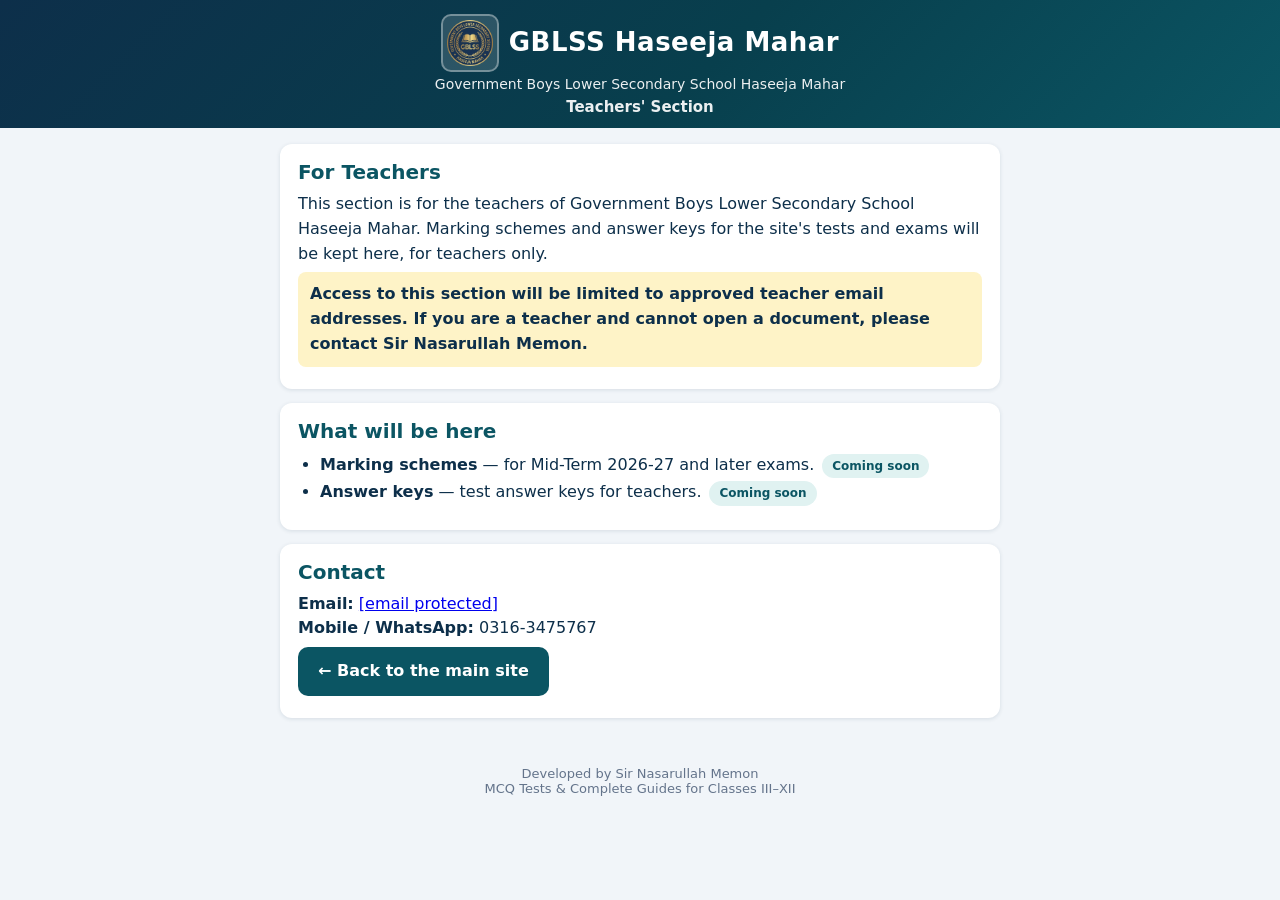
<file: teachers.html>
<!DOCTYPE html>
<html lang="en">
<head>
<meta charset="utf-8">
<meta name="viewport" content="width=device-width, initial-scale=1">
<meta name="robots" content="noindex, nofollow">
<title>Teachers' Section — GBLSS Haseeja Mahar</title>
<style>
body{margin:0;font-family:system-ui,-apple-system,"Segoe UI",Roboto,Arial,sans-serif;background:#f1f5f9;color:#0d2f4a}
header{background:linear-gradient(135deg,#0d2f4a 0%,#083f4d 55%,#0b5563 100%);color:#fff;text-align:center;padding-block:14px 12px;padding-inline:16px}
.headrow{display:flex;align-items:center;justify-content:center;gap:10px}
.schoollogo{width:46px;height:46px;border-radius:10px;background:rgba(255,255,255,.14);border:2px solid rgba(255,255,255,.35);padding:4px;object-fit:contain;margin:0;flex:none}
header h1{margin:0;font-size:26px;line-height:1.2;letter-spacing:.5px;font-weight:800}
header p{margin:4px 0 0;font-size:14px;opacity:.92}
.hero-tag{font-size:15px;font-weight:700;margin-top:6px}
main{max-width:720px;margin:0 auto;padding:16px}
.card{background:#fff;border-radius:12px;padding:16px 18px;margin-bottom:14px;box-shadow:0 1px 4px rgba(13,47,74,.12)}
.card h2{margin:0 0 8px;font-size:20px;color:#0b5563}
.card p{margin:6px 0;line-height:1.55}
.note{background:#fef3c7;border-radius:8px;padding:10px 12px;font-weight:600}
ul{margin:8px 0;padding-left:22px;line-height:1.7}
.badge{display:inline-block;background:#e0f2f1;color:#0b5563;border-radius:999px;padding:2px 10px;font-size:12px;font-weight:700;margin-left:8px}
.homebtn{display:inline-block;background:#0b5563;color:#fff;border:0;border-radius:10px;padding:12px 20px;font-size:16px;font-weight:700;text-decoration:none}
footer{text-align:center;color:#64748b;font-size:13px;padding:18px 16px 28px}
footer a{color:#0b5563}
</style>
</head>
<body>
<header>
<div class="headrow"><img class="schoollogo" src="school-logo.png" alt="Government Boys Lower Secondary School Haseeja Mahar">
<h1>GBLSS Haseeja Mahar</h1></div>
<p>Government Boys Lower Secondary School Haseeja Mahar</p>
<p class="hero-tag">Teachers' Section</p>
</header>
<main>
<div class="card">
<h2>For Teachers</h2>
<p>This section is for the teachers of Government Boys Lower Secondary School Haseeja Mahar. Marking schemes and answer keys for the site's tests and exams will be kept here, for teachers only.</p>
<p class="note">Access to this section will be limited to approved teacher email addresses. If you are a teacher and cannot open a document, please contact Sir Nasarullah Memon.</p>
</div>
<div class="card">
<h2>What will be here</h2>
<ul>
<li><b>Marking schemes</b> — for Mid-Term 2026-27 and later exams.<span class="badge">Coming soon</span></li>
<li><b>Answer keys</b> — test answer keys for teachers.<span class="badge">Coming soon</span></li>
</ul>
</div>
<div class="card">
<h2>Contact</h2>
<p><b>Email:</b> <a href="mailto:[email protected]">[email protected]</a><br>
<b>Mobile / WhatsApp:</b> 0316-3475767</p>
<p><a class="homebtn" href="index.html">&larr; Back to the main site</a></p>
</div>
</main>
<footer>Developed by Sir Nasarullah Memon<br>MCQ Tests &amp; Complete Guides for Classes III&ndash;XII</footer>
</body>
</html>
</file>
